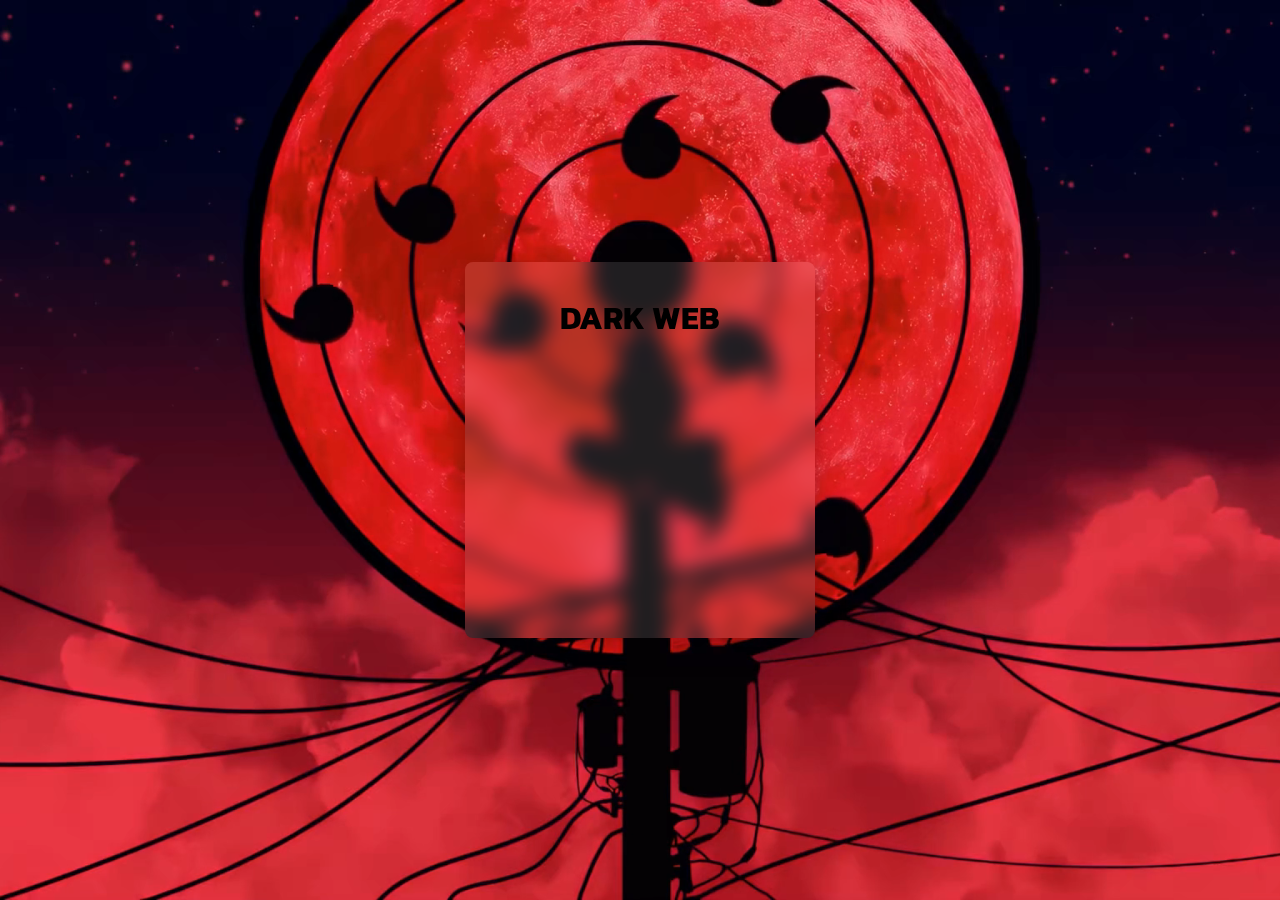
<file: index.html>
<!DOCTYPE html>
<html lang="en">
<head>
    <meta charset="UTF-8">
    <meta name="viewport" content="width=device-width, initial-scale=1.0">
    <title>Login</title>
    <link href="/img/IC-01.png" rel="icon">
    <link rel="preconnect" href="https://fonts.googleapis.com">
    <link rel="preconnect" href="https://fonts.gstatic.com" crossorigin>
    <link href="https://fonts.googleapis.com/css2?family=Kanit:ital,wght@0,100;0,200;0,300;0,400;0,500;0,600;0,700;0,800;0,900;1,100;1,200;1,300;1,400;1,500;1,600;1,700;1,800;1,900&family=Lexend:wght@100..900&display=swap" rel="stylesheet">
    <link rel="stylesheet" href="/css/style.css">
    <link rel="stylesheet" href="/FontAwesome/css/font-awesome.min.css">
</head>
<body>
    <video autoplay muted loop id="background-video">
        <source src="img/BG-01.mp4" type="video/mp4">
    </video> 
    <div class="login-container">
        <h1>DARK WEB</h1>  
        <form action="#">
            <div class="input-group">
                <i class="fa fa-user"></i>
                <input type="text" placeholder="Username" required>
            </div>
            <div class="input-group">
                <i class="fa fa-lock"></i>
                <input type="password" placeholder="Password" required>
            </div>
            <button type="submit" class="login-btn">Login</button>
        </form>
        <p class="register-link">Belum punya akun? <a href="daftar.html">Daftar di sini</a></p>
    </div>

    <div id="login-success" class="login-success">
        <i class="fa fa-check-circle"></i>
        <p>Login Berhasil!</p>
    </div>

    <div id="login-error" class="login-error">
        <i class="fa fa-times-circle"></i>
        <p>Username atau Password Salah!</p>
    </div>

    <script src="/javascript/file.js"></script>
</body>
</html>
</file>
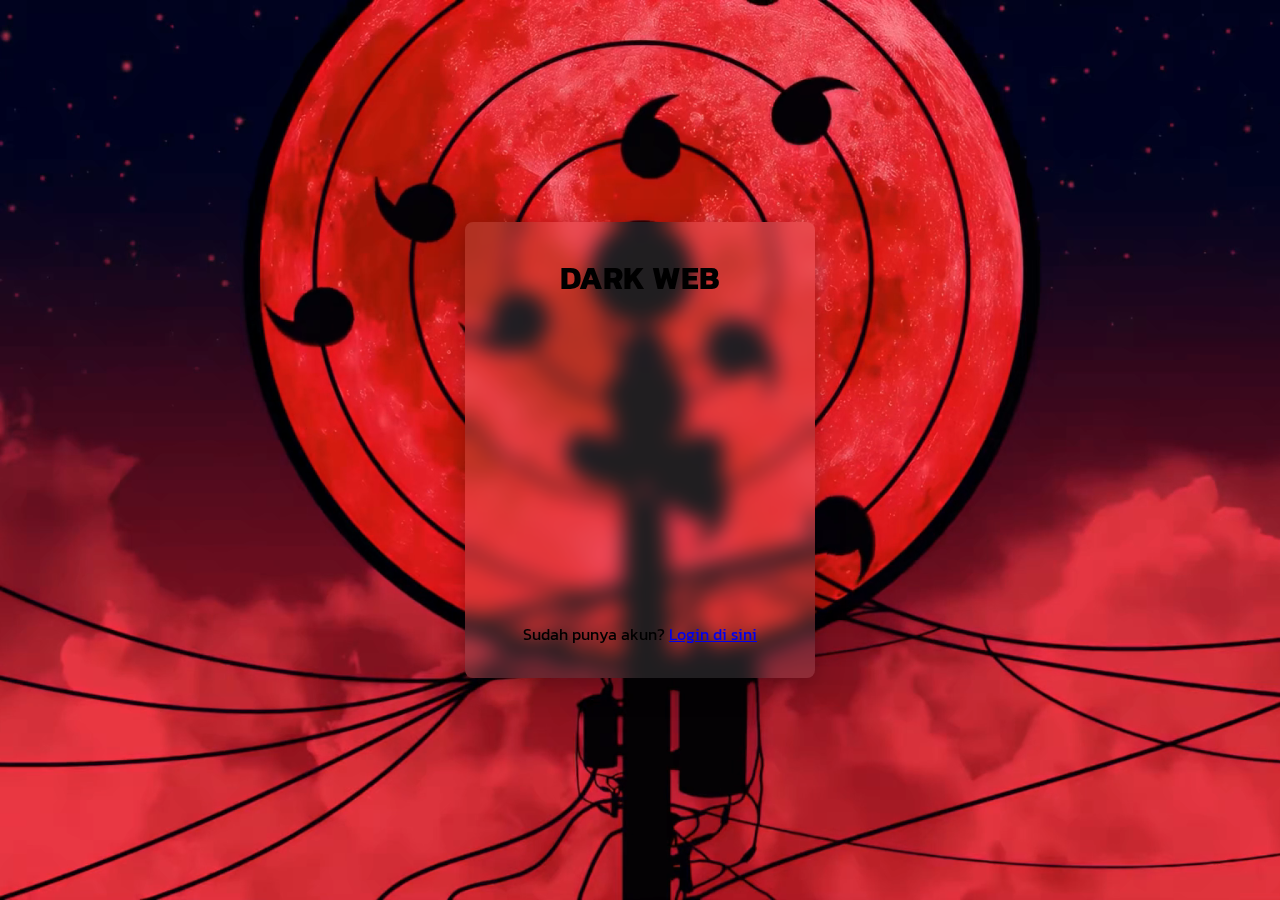
<file: daftar.html>
<!DOCTYPE html>
<html lang="en">
<head>
    <meta charset="UTF-8">
    <meta name="viewport" content="width=device-width, initial-scale=1.0">
    <title>Daftar</title>
    <link href="/img/IC-01.png" rel="icon">
    <link rel="preconnect" href="https://fonts.googleapis.com">
    <link rel="preconnect" href="https://fonts.gstatic.com" crossorigin>
    <link href="https://fonts.googleapis.com/css2?family=Kanit:ital,wght@0,100;0,200;0,300;0,400;0,500;0,600;0,700;0,800;0,900&family=Lexend:wght@100..900&display=swap" rel="stylesheet">
    <link rel="stylesheet" href="/css/style.css">
    <link rel="stylesheet" href="/FontAwesome/css/font-awesome.min.css">
</head>
<body>
    <video autoplay muted loop id="background-video">
        <source src="img/BG-01.mp4" type="video/mp4">
        Your browser does not support the video tag.
    </video>
    <div class="daftar-container">
        <h1>DARK WEB</h1>
        <form action="#" onsubmit="return validateForm()">
            <div class="input-group">
                <i class="fa fa-user"></i>
                <input type="text" placeholder="Fullname" id="fullname" required>
            </div>
            <div class="input-group">
                <i class="fa fa-user"></i>
                <input type="text" placeholder="Username" id="username" required>
            </div>
            <div class="input-group">
                <i class="fa fa-lock"></i>
                <input type="password" placeholder="Password" id="password" required>
            </div>
            <button type="submit" class="register-btn">Daftar</button>
        </form>
        <p class="login-link">Sudah punya akun? <a href="index.html">Login di sini</a></p>
    </div>

    <div id="register-success" class="register-success">
        <i class="fa fa-check-circle"></i>
        <p>Pendaftaran Berhasil!</p>
    </div>

    <div id="register-error" class="register-error">
        <i class="fa fa-times-circle"></i>
        <p>Username tidak valid!</p>
    </div>

    <script src="/javascript/daftar.js"></script>
</body>
</html>
</file>
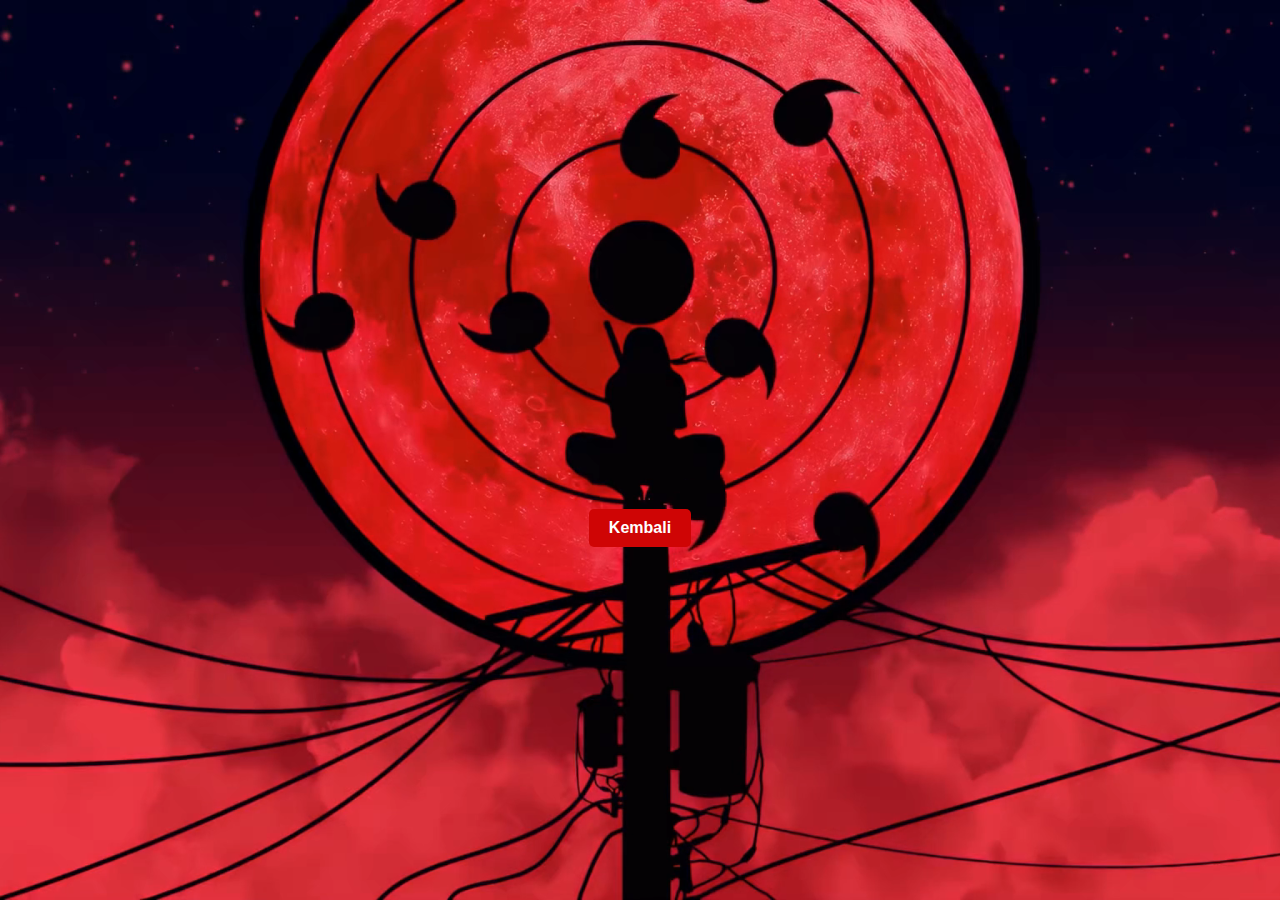
<file: logout.html>
<!DOCTYPE html>
<html lang="en">
<head>
    <meta charset="UTF-8">
    <meta name="viewport" content="width=device-width, initial-scale=1.0">
    <title>Terima Kasih</title>
    <link rel="stylesheet" href="/css/style8.css">
</head>
<body>
    <video autoplay muted loop id="background-video">
        <source src="img/BG-01.mp4" type="video/mp4">
        Your browser does not support the video tag.
    </video>

    <div class="thank-you-container">
        <div class="thank-you-message">
            TERIMA KASIH
        </div>
        <button class="back-button" onclick="goBack()">Kembali</button>
    </div>

    <script>
        function goBack() {
            window.location.href = "https://yafi.05tple004.my.id";
        }
    </script>
</body>
</html>
</file>
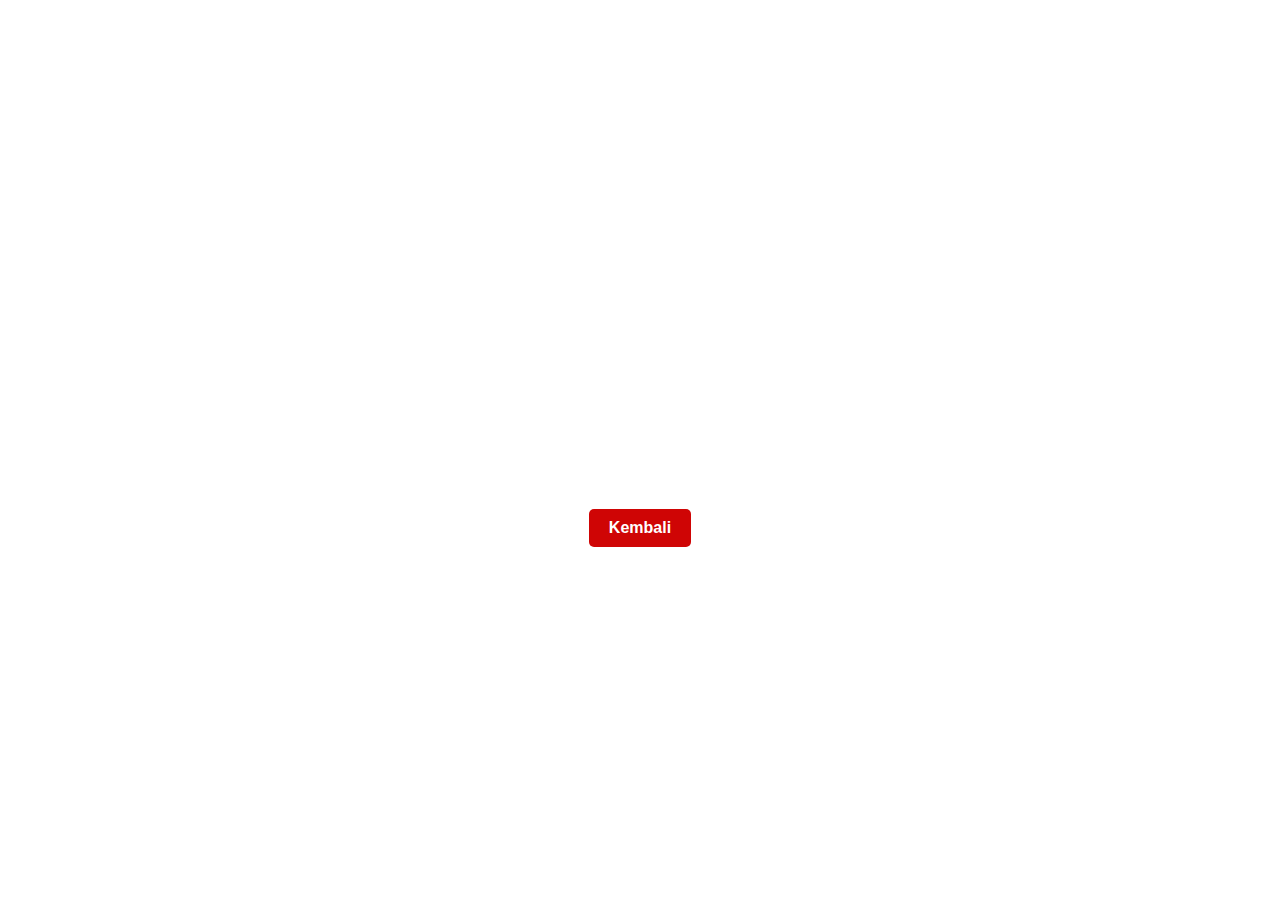
<file: html/logout.html>
<!DOCTYPE html>
<html lang="en">
<head>
    <meta charset="UTF-8">
    <meta name="viewport" content="width=device-width, initial-scale=1.0">
    <title>Terima Kasih</title>
    <link rel="stylesheet" href="../css/style8.css">
</head>
<body>
    <div class="thank-you-container">
        <div class="thank-you-message">
            TERIMA KASIH
        </div>
        <button class="back-button" onclick="goBack()">Kembali</button>
    </div>

    <script>
        function goBack() {
            window.location.href = "https://yafi.05tple004.my.id";
        }
    </script>
</body>
</html>
</file>
<file: css/style.css>
* {
    margin: 0;
    padding: 0;
    box-sizing: border-box;
    font-family: "Kanit", serif;
}

h1 {
    margin-bottom: 30px;
}
body {
    display: flex;
    justify-content: center;
    align-items: center;
    height: 100vh;
    background-size: cover;
}

#background-video {
    position: fixed;
    top: 0;
    left: 0;
    width: 100%;
    height: 100%;
    object-fit: cover; /* Pastikan video mengisi seluruh layar */
    z-index: -1; /* Tempatkan video di belakang elemen lainnya */
}
/* Animasi fade-in */
@keyframes fadeIn {
    from {
        opacity: 0;
        transform: translateY(20px);
    }
    to {
        opacity: 1;
        transform: translateY(0);
    }
}

.login-container {
    width: 100%;
    max-width: 350px;
    padding: 2rem;
    background-color: rgba(250, 247, 247, 0.116); /* Transparansi */
    border-radius: 8px;
    text-align: center;
    position: relative; /* Tetap berada di atas video */
    z-index: 1;
    
    /* Bayangan Blur */
    box-shadow: 0 8px 32px rgba(0, 0, 0, 0.2), /* Blur utama */
                0 4px 16px rgba(0, 0, 0, 0.1); /* Blur tambahan */
    
    /* Tambahkan efek Glassmorphism (opsional) */
    backdrop-filter: blur(10px); /* Efek blur latar belakang */
    -webkit-backdrop-filter: blur(10px); /* Untuk Safari */
}


.logo {
    width: 100px;
    height: auto;
    margin-top: 5px;
    margin-bottom: 20px;
    display: block;
    margin-left: auto;
    margin-right: auto;
    opacity: 0;
    animation: fadeIn 0.8s ease forwards;
    animation-delay: 0.2s; /* Logo muncul lebih awal */
}

h2 {
    margin-bottom: 1.5rem;
    color: #333;
}

.input-group {
    position: relative;
    margin-bottom: 1.5rem;
    opacity: 0;
    animation: fadeIn 0.8s ease forwards;
}

.input-group:nth-child(1) {
    animation-delay: 0.6s; /* Field Username muncul setelah 0.6 detik */
}

.input-group:nth-child(2) {
    animation-delay: 0.8s; /* Field Password muncul setelah 0.8 detik */
}

.input-group i {
    position: absolute;
    top: 50%;
    left: 15px;
    transform: translateY(-50%);
    color: #888;
}

input[type="text"],
input[type="password"] {
    width: 100%;
    padding: 0.75rem 1rem 0.75rem 2.5rem;
    border: 1px solid #ddd;
    border-radius: 4px;
    font-size: 1rem;
}

input[type="text"]:focus,
input[type="password"]:focus {
    border-color: #3b82f6;
    outline: none;
}

.login-btn {
    width: 100%;
    padding: 0.75rem;
    border: none;
    border-radius: 20px;
    background-color: #3b82f6;
    color: #ffffff;
    font-size: 1rem;
    cursor: pointer;
    transition: background-color 0.3s ease;
    opacity: 0;
    animation: fadeIn 0.8s ease forwards;
    animation-delay: 1s; /* Tombol Login muncul setelah 1 detik */
}

.login-btn:hover {
    background-color: #2563eb;
}

.register-link {
    margin-top: 1rem;
    color: #666;
    font-size: 0.9rem;
    opacity: 0;
    animation: fadeIn 0.8s ease forwards;
    animation-delay: 1.2s; /* Link register muncul setelah 1.2 detik */
}

.register-link a {
    color: #3b82f6;
    text-decoration: none;
}

.register-link a:hover {
    text-decoration: underline;
}

.login-success,
.login-error {
    display: none;
    position: fixed;
    top: 50%;
    left: 50%;
    transform: translate(-50%, -50%);
    color: white;
    padding: 1.5rem 2rem;
    border-radius: 8px;
    box-shadow: 0 4px 8px rgba(0, 0, 0, 0.2);
    text-align: center;
    font-size: 1.1rem;
    z-index: 10;
}

.login-success {
    background-color: #4caf50;
}

.login-error {
    background-color: #f44336;
}

.login-success i,
.login-error i {
    font-size: 2rem;
    margin-bottom: 0.5rem;
    color: white;
}

.daftar-container {
    width: 100%;
    max-width: 350px;
    padding: 2rem;
    background-color: rgba(250, 247, 247, 0.116); /* Transparansi */
    border-radius: 8px;
    text-align: center;
    position: relative; /* Tetap berada di atas video */
    z-index: 1;
    
    /* Bayangan Blur */
    box-shadow: 0 8px 32px rgba(0, 0, 0, 0.2), /* Blur utama */
                0 4px 16px rgba(0, 0, 0, 0.1); /* Blur tambahan */
    
    /* Tambahkan efek Glassmorphism (opsional) */
    backdrop-filter: blur(10px); /* Efek blur latar belakang */
    -webkit-backdrop-filter: blur(10px); /* Untuk Safari */
}

.register-btn {
    width: 100%;
    margin-bottom: 20px;
    padding: 0.75rem;
    border: none;
    border-radius: 20px;
    background-color: #3b82f6;
    color: #ffffff;
    font-size: 1rem;
    cursor: pointer;
    transition: background-color 0.3s ease;
    opacity: 0;
    animation: fadeIn 0.8s ease forwards;
    animation-delay: 1s; /* Tombol Login muncul setelah 1 detik */
}

.register-btn:hover {
    background-color: #2563eb;
}

.register-success,
.register-error {
    display: none;
    position: fixed;
    top: 50%;
    left: 50%;
    transform: translate(-50%, -50%);
    color: white;
    padding: 1.5rem 2rem;
    border-radius: 8px;
    box-shadow: 0 4px 8px rgba(0, 0, 0, 0.2);
    text-align: center;
    font-size: 1.1rem;
    z-index: 10;
}

.register-success {
    background-color: #4caf50;
}

.register-error {
    background-color: #f44336;
}

.register-success i,
.register-error i {
    font-size: 2rem;
    margin-bottom: 0.5rem;
    color: white;
}
</file>
<file: css/style8.css>
* {
    margin: 0;
    padding: 0;
    box-sizing: border-box;
}

html, body {
    height: 100%;
    margin: 0;
    display: flex;
    justify-content: center;
    align-items: center;
    font-family: Arial, sans-serif;
    position: relative; /* Menyediakan konteks untuk menempatkan elemen lainnya di atas video */
}

#background-video {
    position: fixed;
    top: 0;
    left: 0;
    width: 100%;
    height: 100%;
    object-fit: cover; /* Agar video menutupi seluruh layar */
    z-index: -1; /* Menempatkan video di bawah elemen konten lainnya */
}

.thank-you-message {
    margin-top: 80px;
    font-size: 3rem;
    font-weight: bold;
    color: #fff;
    opacity: 0;
    animation: fadeIn 2s ease-in-out forwards;
}

@keyframes fadeIn {
    0% {
        opacity: 0;
        transform: scale(0.8);
    }
    100% {
        opacity: 1;
        transform: scale(1);
    }
}

.thank-you-container {
    text-align: center;
}

.back-button {
    font-weight: bold;
    margin-top: 20px;
    padding: 10px 20px;
    font-size: 1rem;
    color: #fff;
    background-color: #cf0505;
    border: none;
    border-radius: 5px;
    cursor: pointer;
    transition: background-color 0.3s ease;
}

.back-button:hover {
    background-color: #2980b9;
}
</file>
